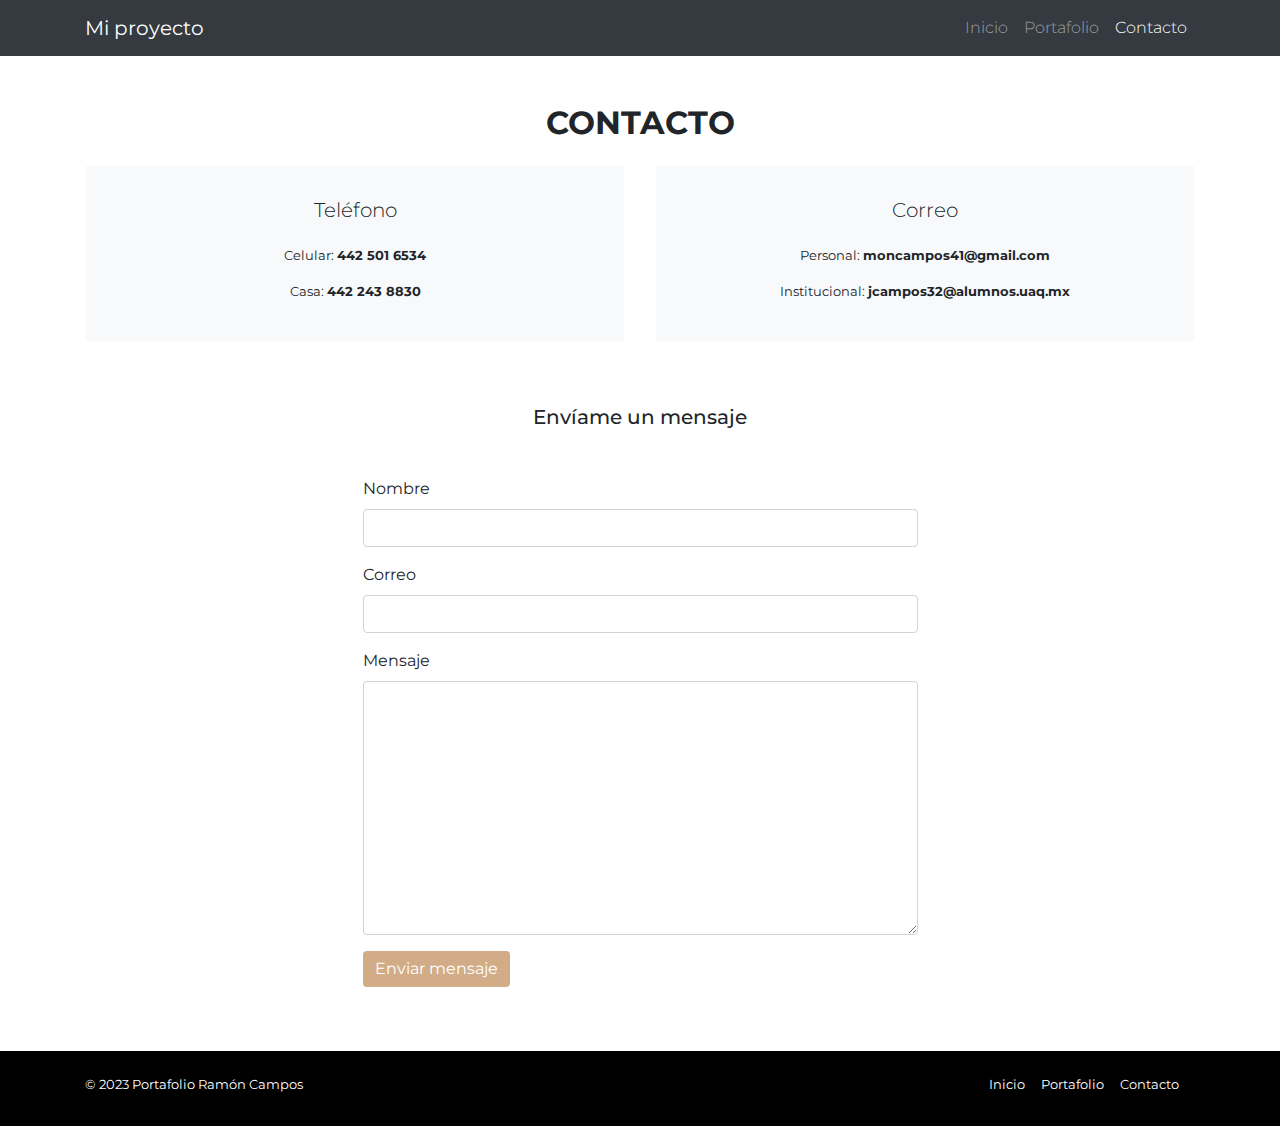
<file: contacto.html>
<!doctype html>
<html lang="en">
  <head>
    <!-- Required meta tags -->
    <meta charset="utf-8">
    <meta name="viewport" content="width=device-width, initial-scale=1, shrink-to-fit=no">
    <!-- Bootstrap CSS -->
    <link rel="stylesheet" href="https://stackpath.bootstrapcdn.com/bootstrap/4.5.2/css/bootstrap.min.css" integrity="sha384-JcKb8q3iqJ61gNV9KGb8thSsNjpSL0n8PARn9HuZOnIxN0hoP+VmmDGMN5t9UJ0Z" crossorigin="anonymous">
    <link rel="stylesheet" href="https://use.fontawesome.com/releases/v5.6.1/css/all.css" integrity="sha384-gfdkjb5BdAXd+lj+gudLWI+BXq4IuLW5IT+brZEZsLFm++aCMlF1V92rMkPaX4PP" crossorigin="anonymous">
    <!-- Local CSS -->
    <link rel="stylesheet" href="css/style.css">
    <title>Ramón Campos | Portafolio</title>
  </head>
  <body>
    <!-- Header -->
    <header>
      <nav class="navbar navbar-expand-lg navbar-dark bg-dark">
        <div class="container">
          <a class="navbar-brand" href="index.html">Mi proyecto</a>
          <button class="navbar-toggler" type="button" data-toggle="collapse" data-target="#navbarNav" aria-controls="navbarNav" aria-expanded="false" aria-label="Toggle navigation">
            <span class="navbar-toggler-icon"></span>
          </button>
          <div class="collapse navbar-collapse justify-content-end" id="navbarNav">
            <ul class="navbar-nav">
              <li class="nav-item">
                <a class="nav-link font-weight-light" href="index.html">Inicio</a>
              </li>
              <li class="nav-item">
                <a class="nav-link font-weight-light" href="portafolio.html">Portafolio</a>
              </li>
              <li class="nav-item active">
                <a class="nav-link font-weight-light" href="contacto.html">Contacto <span class="sr-only">(current)</span></a>
              </li>
            </ul>
          </div>
        </div>
      </nav>
    </header>

    <!-- Section Recent Projects -->
    <div id="contact" class="pt-5 pb-5">
      <div class="container">
        <h2 class="text-uppercase font-weight-bold text-center">Contacto</h2>
        <div class="row text-center">
          <div class="col bg-light p-4 m-3">
            <i class="fas fa-mobile fa-2x"></i>
            <h5 class="font-weight-light mt-2 mb-4">Teléfono</h5>
            <p class="small">Celular: <span class="font-weight-bold">442 501 6534</span></p>
            <p class="small">Casa: <span class="font-weight-bold">442 243 8830</span></p>
          </div>
          <div class="col bg-light p-4 m-3">
            <i class="fas fa-envelope fa-2x"></i>
            <h5 class="font-weight-light mt-2 mb-4">Correo</h5>
            <p class="small">Personal: <span class="font-weight-bold">moncampos41@gmail.com</span></p>
            <p class="small">Institucional: <span class="font-weight-bold">jcampos32@alumnos.uaq.mx</span></p>
          </div>
        </div>

        <div class="row mt-5 mb-3">
          <div class="col">
            <h5 class="text-center mb-5">Envíame un mensaje</h5>
            <form class="w-50 m-auto">
              <div class="form-group">
                <label for="">Nombre</label>
                <input type="text" class="form-control" id="">
              </div>
              <div class="form-group">
                <label for="">Correo</label>
                <input type="email" class="form-control" id="">
              </div>
              <div class="form-group">
                <label for="">Mensaje</label>
                <textarea name="" id="" cols="30" rows="10" class="form-control"></textarea>
              </div>
              <button type="submit" class="btn btn-primary">Enviar mensaje</button>
            </form>
          </div>
        </div>
      </div>
    </div>

    <!-- Footer -->
    <div id="footer" class="pt-4 pb-3">
      <div class="container">
        <div class="row">
          <div class="col">
            <p class="small">&copy; 2023 Portafolio Ramón Campos</p>
          </div>
          <div class="col align-right">
            <ul class="nav justify-content-end">
              <li class="mr-3 small"><a href="index.html">Inicio</a></li>
              <li class="mr-3 small"><a href="portafolio.html">Portafolio</a></li>
              <li class="mr-3 small"><a href="contacto.html">Contacto</a></li>
            </ul>
          </div>
        </div>
      </div>
    </div>

    <!-- Optional JavaScript -->
    <!-- jQuery first, then Popper.js, then Bootstrap JS -->
    <script src="https://code.jquery.com/jquery-3.5.1.slim.min.js" integrity="sha384-DfXdz2htPH0lsSSs5nCTpuj/zy4C+OGpamoFVy38MVBnE+IbbVYUew+OrCXaRkfj" crossorigin="anonymous"></script>
    <script src="https://cdn.jsdelivr.net/npm/popper.js@1.16.1/dist/umd/popper.min.js" integrity="sha384-9/reFTGAW83EW2RDu2S0VKaIzap3H66lZH81PoYlFhbGU+6BZp6G7niu735Sk7lN" crossorigin="anonymous"></script>
    <script src="https://stackpath.bootstrapcdn.com/bootstrap/4.5.2/js/bootstrap.min.js" integrity="sha384-B4gt1jrGC7Jh4AgTPSdUtOBvfO8shuf57BaghqFfPlYxofvL8/KUEfYiJOMMV+rV" crossorigin="anonymous"></script>
  </body>
</html>
</file>
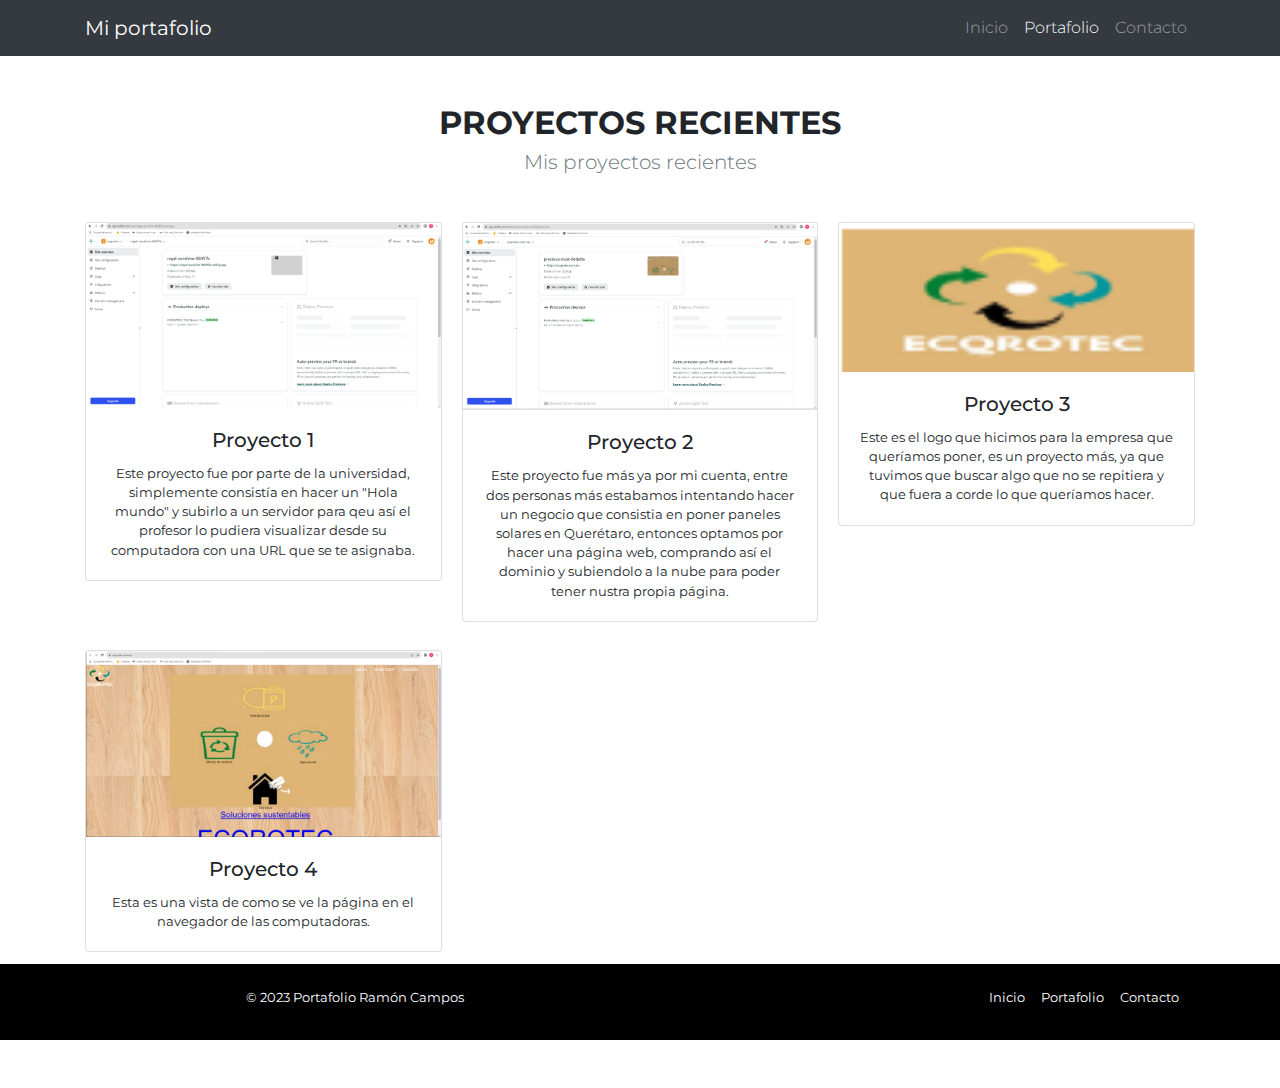
<file: portafolio.html>
<!doctype html>
<html lang="en">
  <head>
    <!-- Required meta tags -->
    <meta charset="utf-8">
    <meta name="viewport" content="width=device-width, initial-scale=1, shrink-to-fit=no">
    <!-- Bootstrap CSS -->
    <link rel="stylesheet" href="https://stackpath.bootstrapcdn.com/bootstrap/4.5.2/css/bootstrap.min.css" integrity="sha384-JcKb8q3iqJ61gNV9KGb8thSsNjpSL0n8PARn9HuZOnIxN0hoP+VmmDGMN5t9UJ0Z" crossorigin="anonymous">
    <link rel="stylesheet" href="https://use.fontawesome.com/releases/v5.6.1/css/all.css" integrity="sha384-gfdkjb5BdAXd+lj+gudLWI+BXq4IuLW5IT+brZEZsLFm++aCMlF1V92rMkPaX4PP" crossorigin="anonymous">
    <!-- Local CSS -->
    <link rel="stylesheet" href="css/style.css">
    <title>Ramón Campos | Portafolio</title>
  </head>
  <body>
    <!-- Header -->
    <header>
      <nav class="navbar navbar-expand-lg navbar-dark bg-dark">
        <div class="container">
          <a class="navbar-brand" href="index.html">Mi portafolio</a>
          <button class="navbar-toggler" type="button" data-toggle="collapse" data-target="#navbarNav" aria-controls="navbarNav" aria-expanded="false" aria-label="Toggle navigation">
            <span class="navbar-toggler-icon"></span>
          </button>
          <div class="collapse navbar-collapse justify-content-end" id="navbarNav">
            <ul class="navbar-nav">
              <li class="nav-item">
                <a class="nav-link font-weight-light" href="index.html">Inicio</a>
              </li>
              <li class="nav-item active">
                <a class="nav-link font-weight-light" href="portafolio.html">Portafolio <span class="sr-only">(current)</span></a>
              </li>
              <li class="nav-item">
                <a class="nav-link font-weight-light" href="contacto.html">Contacto</a>
              </li>
            </ul>
          </div>
        </div>
      </nav>
    </header>

    <!-- Section Recent Projects -->
    <div id="projects-detail" class="pt-5 pb-5 text-center">
      <div class="container">
        <h2 class="text-uppercase font-weight-bold">Proyectos recientes</h2>
        <h5 class="mb-5 text-secondary font-weight-light">Mis proyectos recientes </h5>
        <div class="card-columns">
          <div class="card">
            <img class="card-img-top img-fluid" src="img/proyecto1.png" alt="">
            <div class="card-body">
              <h5 class="card-title">Proyecto 1</h5>
              <p class="card-text small">Este proyecto fue por parte de la universidad, simplemente consistía en hacer un "Hola mundo" y subirlo a un servidor para qeu así el profesor lo pudiera visualizar desde su computadora con una URL que se te asignaba.</p>
            </div>
          </div>
          <div class="card">
            <img class="card-img-top img-fluid border-bottom" src="img/proyecto2.png" alt="">
            <div class="card-body">
              <h5 class="card-title">Proyecto 2</h5>
              <p class="card-text small">Este proyecto fue más ya por mi cuenta, entre dos personas más estabamos intentando hacer un negocio que consistia en poner paneles solares en Querétaro, entonces optamos por hacer una página web, comprando así el dominio y subiendolo a la nube para poder tener nustra propia página. </p>
            </div>
          </div>
          <div class="card">
              <img class="card-img-top img-fluid" src="img/ecqrotec.png" alt="">
              <div class="card-body">
                <h5 class="card-title">Proyecto 3</h5>
                <p class="card-text small">Este es el logo que hicimos para la empresa que queríamos poner, es un proyecto más, ya que tuvimos que buscar algo que no se repitiera y que fuera a corde lo que queríamos hacer.</p>
              </div>
          </div>
        </div>
        <div class="card-columns pt-3">
          <div class="card">
            <img class="card-img-top img-fluid" src="img/pagina.png" alt="">
            <div class="card-body">
              <h5 class="card-title">Proyecto 4</h5>
              <p class="card-text small">Esta es una vista de como se ve la página en el navegador de las computadoras.</p>
            </div>
          </div>                 
        </div>
    </div>

    <!-- Footer -->
    <div id="footer" class="pt-4 pb-3">
      <div class="container">
        <div class="row">
          <div class="col">
            <p class="small">&copy; 2023 Portafolio Ramón Campos</p>
          </div>
          <div class="col align-right">
            <ul class="nav justify-content-end">
              <li class="mr-3 small"><a href="index.html">Inicio</a></li>
              <li class="mr-3 small"><a href="portafolio.html">Portafolio</a></li>
              <li class="mr-3 small"><a href="contacto.html">Contacto</a></li>
            </ul>
          </div>
        </div>
      </div>
    </div>

    <!-- Optional JavaScript -->
    <!-- jQuery first, then Popper.js, then Bootstrap JS -->
    <script src="https://code.jquery.com/jquery-3.5.1.slim.min.js" integrity="sha384-DfXdz2htPH0lsSSs5nCTpuj/zy4C+OGpamoFVy38MVBnE+IbbVYUew+OrCXaRkfj" crossorigin="anonymous"></script>
    <script src="https://cdn.jsdelivr.net/npm/popper.js@1.16.1/dist/umd/popper.min.js" integrity="sha384-9/reFTGAW83EW2RDu2S0VKaIzap3H66lZH81PoYlFhbGU+6BZp6G7niu735Sk7lN" crossorigin="anonymous"></script>
    <script src="https://stackpath.bootstrapcdn.com/bootstrap/4.5.2/js/bootstrap.min.js" integrity="sha384-B4gt1jrGC7Jh4AgTPSdUtOBvfO8shuf57BaghqFfPlYxofvL8/KUEfYiJOMMV+rV" crossorigin="anonymous"></script>
  </body>
</html>
</file>
<file: css/style.css>
@import url("https://fonts.googleapis.com/css2?family=Libre+Baskerville:wght@400;700&display=swap");
@import url("https://fonts.googleapis.com/css2?family=Montserrat:wght@100;200;300;400;500;600;700;800;900&display=swap");
@media only screen and (max-width: 768px) {
  #header-home {
    height: 100%;
  }
  #header-home #showcase img {
    display: none;
  }
}
/* Smartphones */
/* Tablet */
/* Normal */
/* Widescreen */
/* Landscape */
body,
html {
  font-family: "Montserrat", sans-serif;
}

#header-home {
  background: url("../img/fondo.png");
  height: 55vh;
}
#header-home #showcase h6 {
  font-family: "Libre Baskerville", serif;
}

.text-main-color {
  color: #1a35e6;
}

.bg-main-color {
  background: #fe7f00;
}

#contact button {
  background: #d1ac87;
  border: none;
}

#footer {
  background: #000;
  color: #fff;
}
#footer a {
  color: #fff;
}

/*# sourceMappingURL=style.css.map */
</file>
